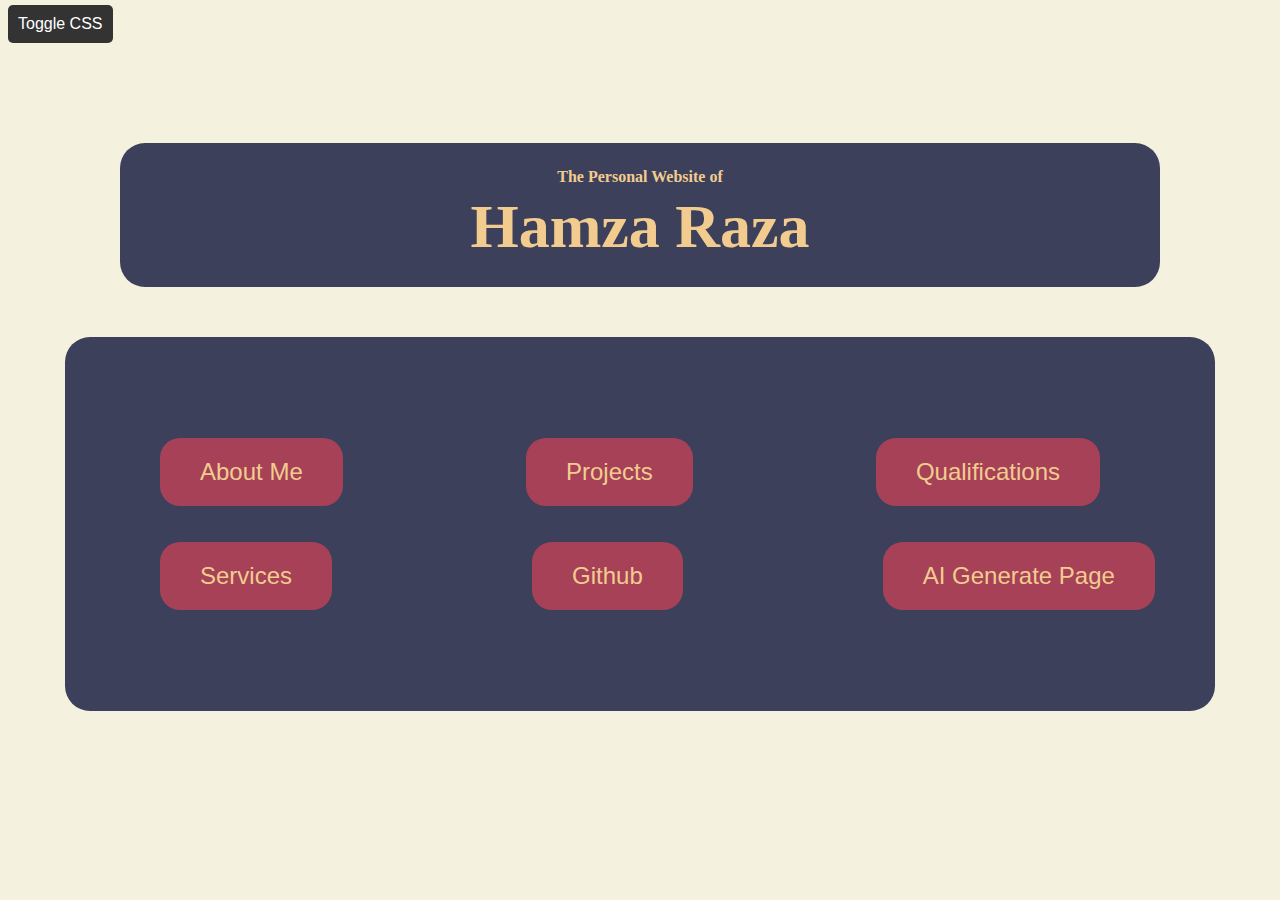
<file: index.html>
<!DOCTYPE html>
<html lang="en">
<head>
    <meta charset="UTF-8">
    <meta http-equiv="X-UA-Compatible" content="IE=edge">
    <meta name="viewport" content="width=device-width, initial-scale=1.0">
    <!-- <link rel="stylesheet" href="style.css"> -->
    <link id="css-file" rel="stylesheet" type="text/css" href="css/index1.css">
    <title>Hamza Raza</title>
</head>
<button id="toggle-btn" class="toggle-button">Toggle CSS</button>
<body>
    
  
    <div class="header rcorners1">
        <p class="top-words">The Personal Website of</p> 
        <h1 class="bottom-words">Hamza Raza</h1>
    </div>
    <div class="full-background">
        <div class="table content container">
            <div class="box">
                <ul class="button-list">
                    <li><a href="about.html" class="bubble"><button class="grow bubble rounded-button">About Me</button></a></li>
                    <li><a href="projects.html" class="bubble"><button class="grow bubble rounded-button">Projects</button></a></li>
                    <li><a href="qualifications.html" class="bubble"><button class="grow bubble rounded-button">Qualifications</button></a></li>
                </ul>
                <ul class="button-list2">
                    <li><a href="services.html" class="bubble"><button class="grow bubble rounded-button">Services</button></a></li>
                    <li><a href="https://github.com/hamzaraza77094" class="bubble"><button class="grow bubble rounded-button">Github</button></a></li>
                    <li><a href="chatGPT.html" class="bubble"><button class="grow bubble rounded-button-plus">AI Generate Page</button></a></li>
                </ul>
            </div>
        </div>       
    </div>
    <!-- </div> -->
    <script src="js/index.js"></script>
</body>
</html>
</file>
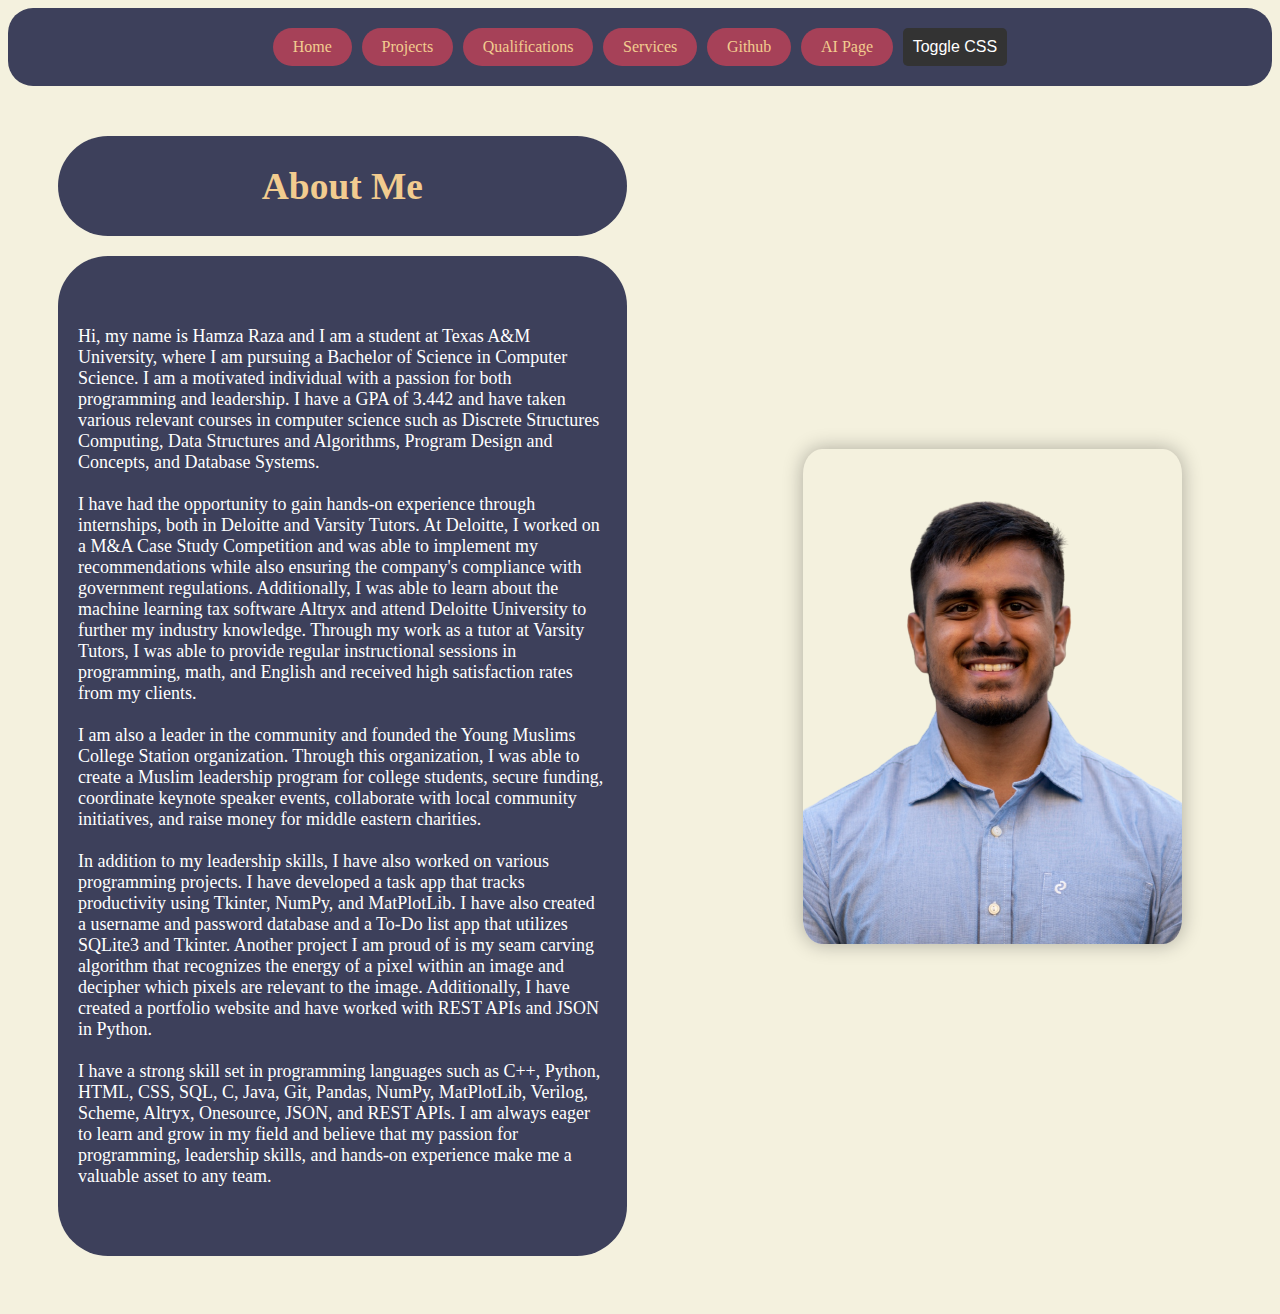
<file: about.html>
<!DOCTYPE html>
<html lang="en">
<head>
    <meta charset="UTF-8">
    <meta http-equiv="X-UA-Compatible" content="IE=edge">
    <meta name="viewport" content="width=device-width, initial-scale=1.0">
    <link rel="stylesheet" href="css/about1.css">
    <title>About Me</title>
</head>
<body>
    <nav>
        <ul>
            <li><a href="index.html" class="grow">Home</a></li>
            <li><a href="projects.html" class="grow">Projects</a></li>
            <li><a href="qualifications.html" class="grow">Qualifications</a></li>
            <li><a href="services.html" class="grow">Services</a></li>
            <li><a href="https://github.com/hamzaraza77094" class="grow">Github</a></li>
            <li><a href="chatGPT.html" class="grow">AI Page</a></li>
            <li><button id="toggle-btn" class="toggle-button grow">Toggle CSS</button></li>
        </ul>
    </nav>

    <div class="container">
        <div class="left-section">
          <div class="title-section">
            <h3>About Me</h3>
          </div>
          <div class="content-section">
            <p>Hi, my name is Hamza Raza and I am a student at Texas A&M University, where I am pursuing a Bachelor of Science in Computer Science. I am a motivated individual with a passion for both programming and leadership. I have a GPA of 3.442 and have taken various relevant courses in computer science such as Discrete Structures Computing, Data Structures and Algorithms, Program Design and Concepts, and Database Systems. <br><br>

              I have had the opportunity to gain hands-on experience through internships, both in Deloitte and Varsity Tutors. At Deloitte, I worked on a M&A Case Study Competition and was able to implement my recommendations while also ensuring the company's compliance with government regulations. Additionally, I was able to learn about the machine learning tax software Altryx and attend Deloitte University to further my industry knowledge. Through my work as a tutor at Varsity Tutors, I was able to provide regular instructional sessions in programming, math, and English and received high satisfaction rates from my clients.<br><br>
              
              I am also a leader in the community and founded the Young Muslims College Station organization. Through this organization, I was able to create a Muslim leadership program for college students, secure funding, coordinate keynote speaker events, collaborate with local community initiatives, and raise money for middle eastern charities. <br><br>
              
              In addition to my leadership skills, I have also worked on various programming projects. I have developed a task app that tracks productivity using Tkinter, NumPy, and MatPlotLib. I have also created a username and password database and a To-Do list app that utilizes SQLite3 and Tkinter. Another project I am proud of is my seam carving algorithm that recognizes the energy of a pixel within an image and decipher which pixels are relevant to the image. Additionally, I have created a portfolio website and have worked with REST APIs and JSON in Python.<br><br>
              
              I have a strong skill set in programming languages such as C++, Python, HTML, CSS, SQL, C, Java, Git, Pandas, NumPy, MatPlotLib, Verilog, Scheme, Altryx, Onesource, JSON, and REST APIs. I am always eager to learn and grow in my field and believe that my passion for programming, leadership skills, and hands-on experience make me a valuable asset to any team.</p>
          </div>
        </div>
        <div class="right-section">
          <div class="picture-section">
            <img src="images/linkedinpic.png" alt="your-image-description">
          </div>
        </div>
      </div>

      <script src="js/about.js"></script>
      
    
</body>
</html>
</file>
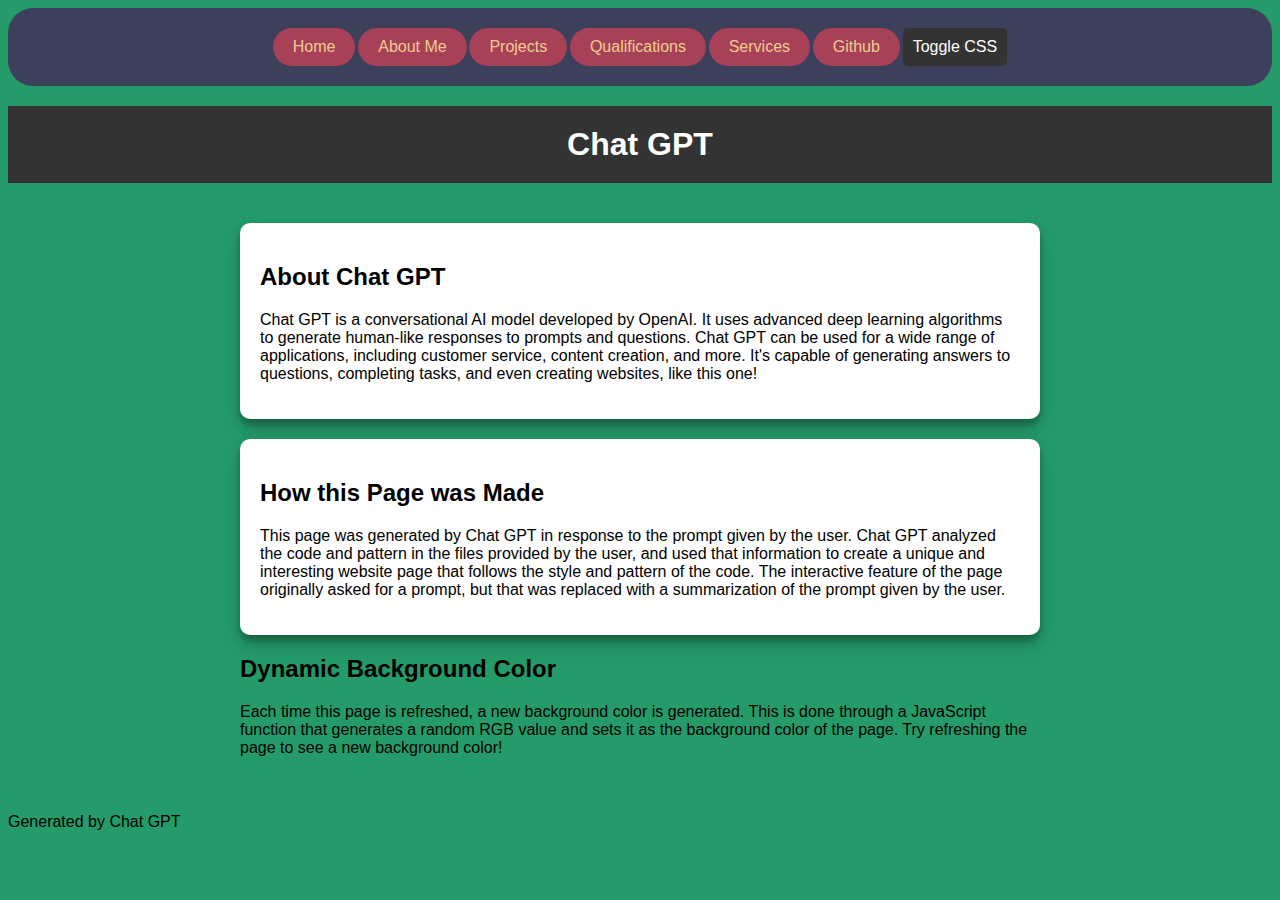
<file: chatGPT.html>
<!DOCTYPE html>
<html>
<head>
  <meta charset="utf-8">
  <title>Chat GPT Website</title>
  <link rel="stylesheet" type="text/css" href="css/chatGPT1.css">
</head>
<body onload="random_bg_color()">
    <nav>
        <ul>
            <li><a href="index.html" class="grow">Home</a></li>
            <li><a href="about.html" class="grow">About Me</a></li>
            <li><a href="projects.html" class="grow">Projects</a></li>
            <li><a href="qualifications.html" class="grow">Qualifications</a></li>
            <li><a href="services.html" class="grow">Services</a></li>
            <li><a href="https://github.com/hamzaraza77094" class="grow">Github</a></li>
            <li><button id="toggle-btn" class="toggle-button grow">Toggle CSS</button></li>
        </ul>
    </nav>

  <header>
    <h1>Chat GPT</h1>
  </header>
  <main>
    <section class="about">
      <h2>About Chat GPT</h2>
      <p>Chat GPT is a conversational AI model developed by OpenAI. It uses advanced deep learning algorithms to generate human-like responses to prompts and questions. Chat GPT can be used for a wide range of applications, including customer service, content creation, and more. It's capable of generating answers to questions, completing tasks, and even creating websites, like this one!</p>
    </section>
    <section class="how-it-was-made">
      <h2>How this Page was Made</h2>
      <p>This page was generated by Chat GPT in response to the prompt given by the user. Chat GPT analyzed the code and pattern in the files provided by the user, and used that information to create a unique and interesting website page that follows the style and pattern of the code. The interactive feature of the page originally asked for a prompt, but that was replaced with a summarization of the prompt given by the user.</p>
    </section>
    <section class="dynamic-bg-color">
      <h2>Dynamic Background Color</h2>
      <p>Each time this page is refreshed, a new background color is generated. This is done through a JavaScript function that generates a random RGB value and sets it as the background color of the page. Try refreshing the page to see a new background color!</p>
    </section>
  </main>
  <footer>
    <p>Generated by Chat GPT</p>
  </footer>

  <script>
    function random_bg_color() {
      var x = Math.floor(Math.random() * 256);
      var y = Math.floor(Math.random() * 256);
      var z = Math.floor(Math.random() * 256);
      var bgColor = "rgb(" + x + "," + y + "," + z + ")";

      document.body.style.background = bgColor;
    }
  </script>
  <script src="js/chatGPT.js"></script>
</body>
</html>
</file>
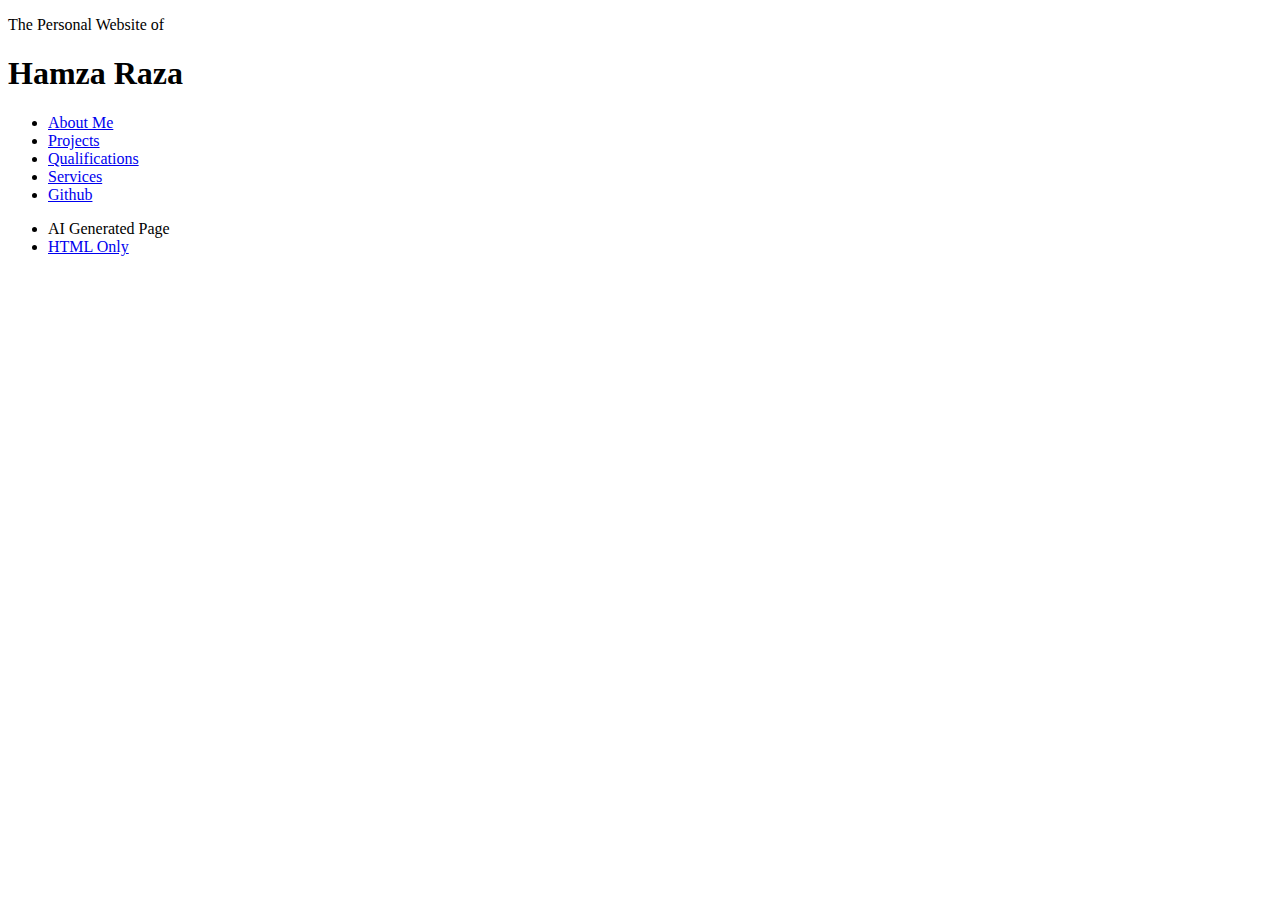
<file: index2.html>
<!DOCTYPE html>
<html lang="en">
<head>
    <meta charset="UTF-8">
    <meta http-equiv="X-UA-Compatible" content="IE=edge">
    <meta name="viewport" content="width=device-width, initial-scale=1.0">
    <!-- <link rel="stylesheet" href="style.css"> -->
    <title>Hamza Raza</title>
</head>
<body class="full-background">
    <div class="content">
        <div class="header rcorners1">
            <p class="top-words">The Personal Website of</p> 
            <h1 class="bottom-words">Hamza Raza</h1>
        </div>
        <div class="table">
            <ul class="landing">
                <li><a href="about.html">About Me</a></li>
                <li><a href="projects.html">Projects</a></li>
                <li><a href="qualifications.html">Qualifications</a></li>
                <li><a href="services.html">Services</a></li>
                <li><a href="https://github.com/hamzaraza77094">Github</a></li>
            </ul>
        </div>
        <div class="table">
            <ul class="landing AI">
                <li><a>AI Generated Page</a></li>
                <li><a href="index2.html">HTML Only</a></li>
            </ul>
        </div>
    </div>
</body>
</html>
</file>
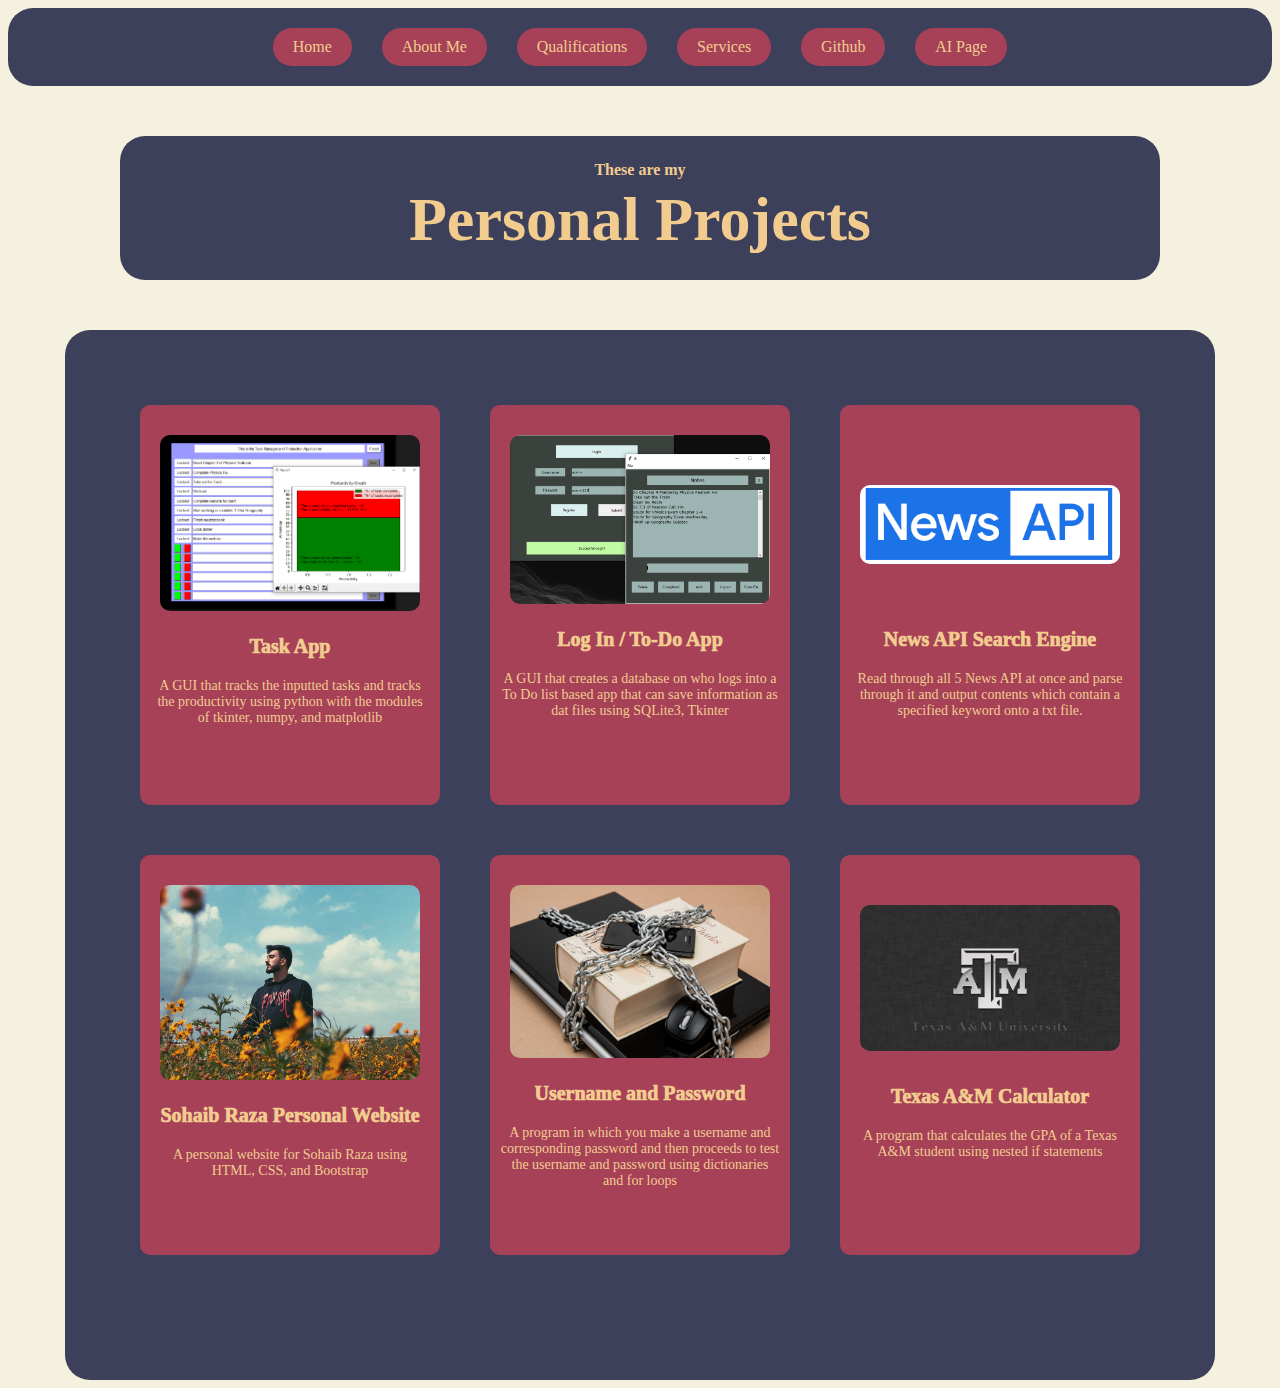
<file: projects.html>
<!DOCTYPE html>
<html lang="en">
<head>
    <meta charset="UTF-8">
    <meta http-equiv="X-UA-Compatible" content="IE=edge">
    <meta name="viewport" content="width=device-width, initial-scale=1.0">
    <link rel="stylesheet" href="projects.css">
    <title>About Me</title>
</head>
<body>
    <nav>
        <ul>
            <li><a href="index.html" class="grow">Home</a></li>
            <li><a href="about.html" class="grow">About Me</a></li>
            <li><a href="qualifications.html" class="grow">Qualifications</a></li>
            <li><a href="services.html" class="grow">Services</a></li>
            <li><a href="https://github.com/hamzaraza77094" class="grow">Github</a></li>
            <li><a href="#" class="grow">AI Page</a></li>
        </ul>
    </nav>

    <div class="header rcorners1">
        <p class="top-words">These are my</p> 
        <h1 class="bottom-words">Personal Projects</h1>
    </div>

    <div class="full-background">
        <div class="card-container">
            <div class="card">
                <a href="https://github.com/hamzaraza77094/Tasks"><img src="images/tasks_thumbnail.PNG" class="grow" alt="thumbnail"></a>
                <h3 class="card-title">Task App</h3>
                <p class="card-description">A GUI that tracks the inputted tasks and tracks the productivity using python with the modules of tkinter, numpy, and matplotlib</p>
              </div>          
            <div class="card">
                <a href="https://github.com/hamzaraza77094/LoginDB_ToDo_GUI"><img src="images/Login_thumbnail.PNG" class="grow"alt="thumbnail"></a>
                <h3 class="card-title">Log In / To-Do App</h3>
                <p class="card-description">A GUI that creates a database on who logs into a To Do list based app that can save information as dat files using SQLite3, Tkinter</p>
              </div>          
              <div class="card">
                  <a class="special-img" href="https://github.com/hamzaraza77094/News-API"><img src="images/NewsAPI.png" class="grow" alt="thumbnail"></a>
                  <h3 class="card-title special">News API Search Engine</h3>
                  <p class="card-description">Read through all 5 News API at once and parse through it and output contents which contain a specified keyword onto a txt file.</p>
                </div>          
            </div>
            <!-- done above -->
        <div class="card-container">
            <div class="card">
                <a href="https://github.com/hamzaraza77094/SohaibRaza"><img src="images/brotherweb.jpg" class="grow" alt="thumbnail"></a>
                <h3 class="card-title">Sohaib Raza Personal Website</h3>
                <p class="card-description">A personal website for Sohaib Raza using HTML, CSS, and Bootstrap</p>
              </div>          
            <div class="card">
                <a href="https://github.com/hamzaraza77094/Username_and_Password"><img src="images/lock.jpg" class="grow" alt="thumbnail"></a>
                <h3 class="card-title">Username and Password</h3>
                <p class="card-description">A program in which you make a username and corresponding password and then proceeds to test the username and password using dictionaries and for loops</p>
              </div>          
              <div class="card">
                  <a class="special-img2" href="https://github.com/hamzaraza77094/Texas_A-M_GPA_Calculator"><img src="images/tamu.jpg" class="grow"alt="thumbnail"></a>
                  <h3 class="card-title special2">Texas A&M Calculator</h3>
                  <p class="card-description">A program that calculates the GPA of a Texas A&M student using nested if statements</p>
                </div>          
            </div>
    </div>

      
    
</body>
</html>
</file>
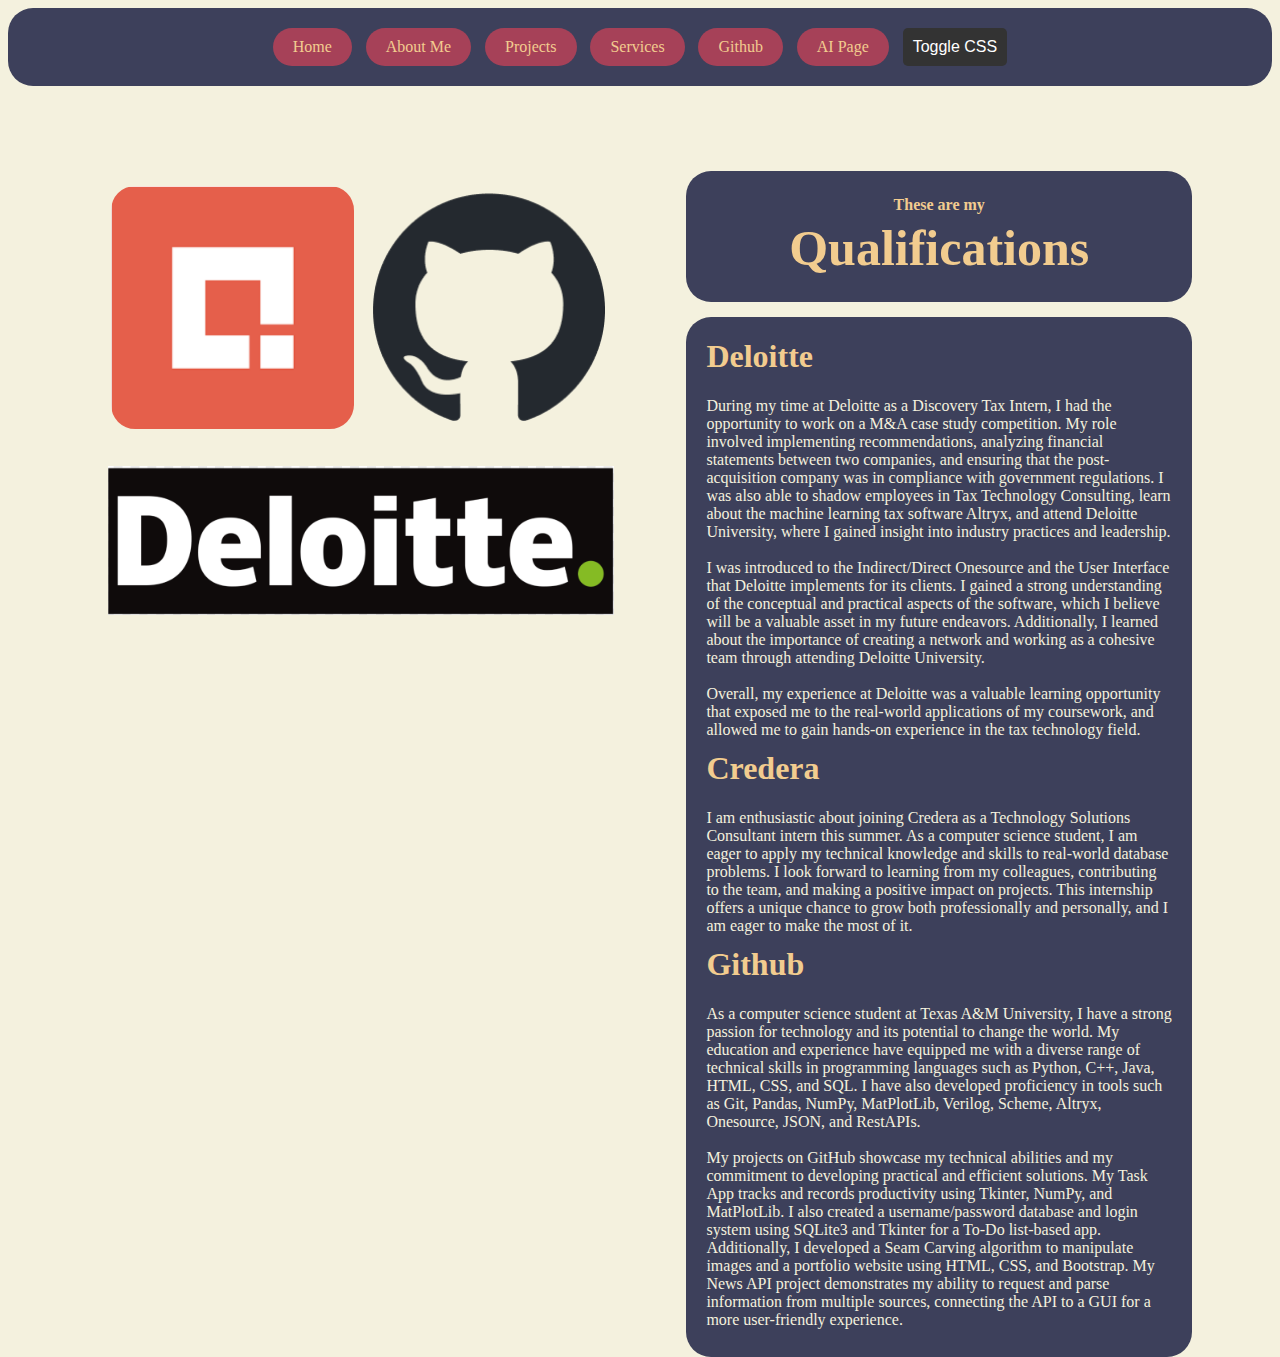
<file: qualifications.html>
<!DOCTYPE html>
<html lang="en">
<head>
    <meta charset="UTF-8">
    <meta http-equiv="X-UA-Compatible" content="IE=edge">
    <meta name="viewport" content="width=device-width, initial-scale=1.0">
    <link rel="stylesheet" href="css/qualifications1.css">
    <title>Qualifications</title>
</head>
<body>
    <nav>
        <ul>
            <li><a href="index.html" class="grow">Home</a></li>
            <li><a href="about.html" class="grow">About Me</a></li>
            <li><a href="projects.html" class="grow">Projects</a></li>
            <li><a href="services.html" class="grow">Services</a></li>
            <li><a href="https://github.com/hamzaraza77094" class="grow">Github</a></li>
            <li><a href="chatGPT.html" class="grow">AI Page</a></li>
            <li><button id="toggle-btn" class="toggle-button grow">Toggle CSS</button></li>
        </ul>
    </nav>


    <div class="left-container">
        <div class="images">
          <img class="credera grow-pics" src="images/Credera-logo.png" alt="Image 1">
          <img class="github grow-pics" src="images/github-logo.png" alt="Image 2">
        </div>
        <div class="logo-container">
          <img class="deloitte grow-pics" src="images/Deloitte-logo.png" alt="Logo">
        </div>
      </div>
    <div class="right-container">
        <div class="header rcorners1">
            <p class="top-words">These are my</p> 
            <h1 class="bottom-words">Qualifications</h1>
        </div>

        <div class="content-section">
            <div class="listed-paragraphs">
                <ul class="">
                    <li class="title"><h1>Deloitte</h1></li>
                </ul>
                <li class="paragraph">During my time at Deloitte as a Discovery Tax Intern, I had the opportunity to work on a M&A case study competition. My role involved implementing recommendations, analyzing financial statements between two companies, and ensuring that the post-acquisition company was in compliance with government regulations. I was also able to shadow employees in Tax Technology Consulting, learn about the machine learning tax software Altryx, and attend Deloitte University, where I gained insight into industry practices and leadership.<br><br>

                    I was introduced to the Indirect/Direct Onesource and the User Interface that Deloitte implements for its clients. I gained a strong understanding of the conceptual and practical aspects of the software, which I believe will be a valuable asset in my future endeavors. Additionally, I learned about the importance of creating a network and working as a cohesive team through attending Deloitte University.<br><br>
                    
                    Overall, my experience at Deloitte was a valuable learning opportunity that exposed me to the real-world applications of my coursework, and allowed me to gain hands-on experience in the tax technology field.</li>
                <ul class="">
                    <li class="title"><h1>Credera</h1></li>
                </ul>
                <li class="paragraph">I am enthusiastic about joining Credera as a Technology Solutions Consultant intern this summer. As a computer science student, I am eager to apply my technical knowledge and skills to real-world database problems. I look forward to learning from my colleagues, contributing to the team, and making a positive impact on projects. This internship offers a unique chance to grow both professionally and personally, and I am eager to make the most of it.</li>
                <ul class="">
                    <li class="title"><h1>Github</h1></li>
                </ul>
                <li class="paragraph">As a computer science student at Texas A&M University, I have a strong passion for technology and its potential to change the world. My education and experience have equipped me with a diverse range of technical skills in programming languages such as Python, C++, Java, HTML, CSS, and SQL. I have also developed proficiency in tools such as Git, Pandas, NumPy, MatPlotLib, Verilog, Scheme, Altryx, Onesource, JSON, and RestAPIs.<br><br>

                    My projects on GitHub showcase my technical abilities and my commitment to developing practical and efficient solutions. My Task App tracks and records productivity using Tkinter, NumPy, and MatPlotLib. I also created a username/password database and login system using SQLite3 and Tkinter for a To-Do list-based app. Additionally, I developed a Seam Carving algorithm to manipulate images and a portfolio website using HTML, CSS, and Bootstrap. My News API project demonstrates my ability to request and parse information from multiple sources, connecting the API to a GUI for a more user-friendly experience.</li>
            </div>    
          </div>
      </div>
      
      <script src="js/qualifications.js"></script>
</body>
</html>
</file>
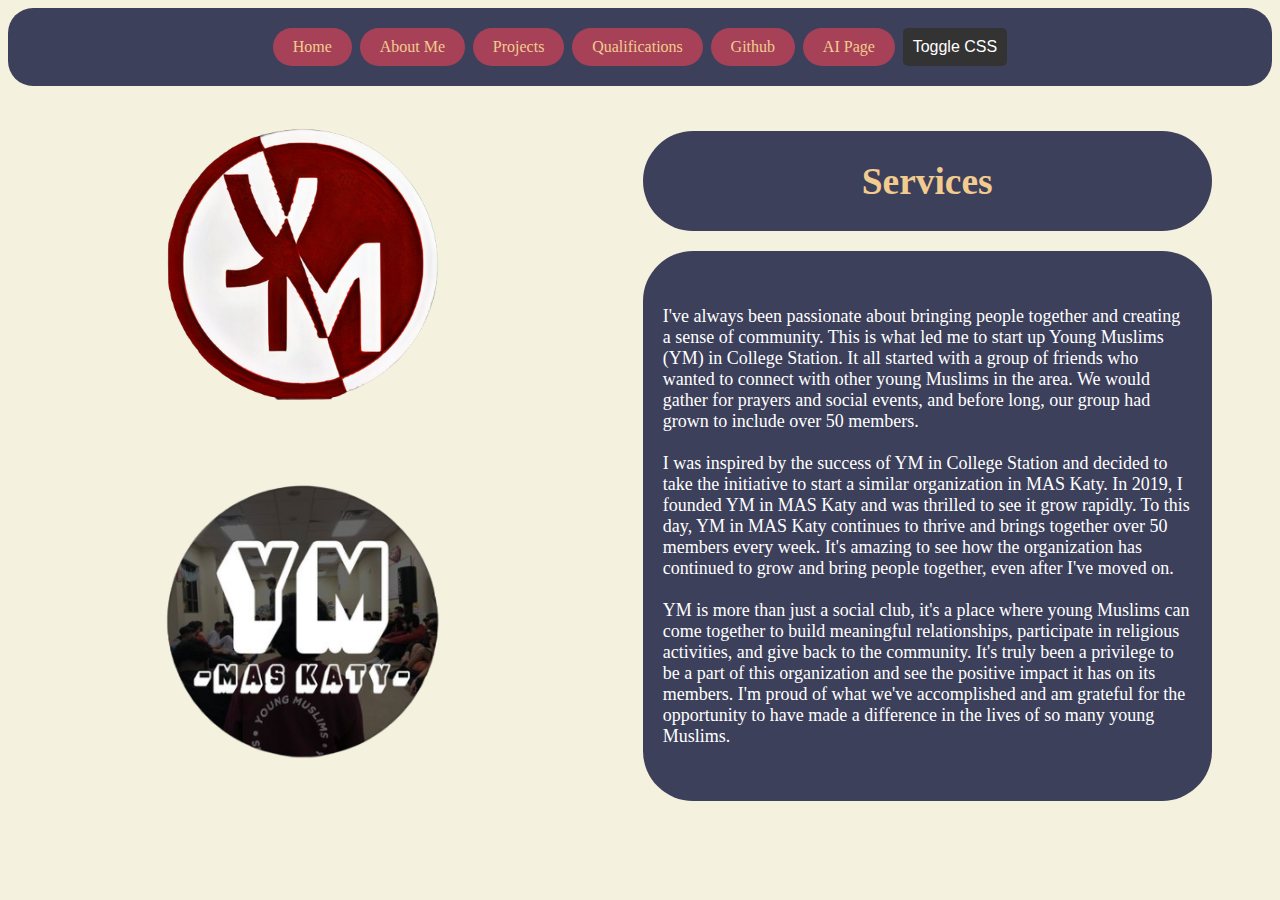
<file: services.html>
<!DOCTYPE html>
<html lang="en">
<head>
    <meta charset="UTF-8">
    <meta http-equiv="X-UA-Compatible" content="IE=edge">
    <meta name="viewport" content="width=device-width, initial-scale=1.0">
    <link rel="stylesheet" href="css/services1.css">
    <title>Services</title>
</head>
<body>
    <nav>
        <ul>
            <li><a href="index.html" class="grow">Home</a></li>
            <li><a href="about.html" class="grow">About Me</a></li>
            <li><a href="projects.html" class="grow">Projects</a></li>
            <li><a href="qualifications.html" class="grow">Qualifications</a></li>
            <li><a href="https://github.com/hamzaraza77094" class="grow">Github</a></li>
            <li><a href="chatGPT.html" class="grow">AI Page</a></li>
            <li><button id="toggle-btn" class="toggle-button grow">Toggle CSS</button></li>
        </ul>
    </nav>

    <div class="container">
        <div class="right-section">
            <div class="picture-section">
                <img src="images/YMCSTAT-logo.png" class="ymcstat" alt="your-image-description">
                <img src="images/MASKATY-logo.png" class="maskaty" alt="your-image-description">
            </div>
        </div>
        <div class="left-section">
          <div class="title-section">
            <h3>Services</h3>
          </div>
          <div class="content-section">
            <p>I've always been passionate about bringing people together and creating a sense of community. This is what led me to start up Young Muslims (YM) in College Station. It all started with a group of friends who wanted to connect with other young Muslims in the area. We would gather for prayers and social events, and before long, our group had grown to include over 50 members.<br><br>

                I was inspired by the success of YM in College Station and decided to take the initiative to start a similar organization in MAS Katy. In 2019, I founded YM in MAS Katy and was thrilled to see it grow rapidly. To this day, YM in MAS Katy continues to thrive and brings together over 50 members every week. It's amazing to see how the organization has continued to grow and bring people together, even after I've moved on.<br><br>
                
                YM is more than just a social club, it's a place where young Muslims can come together to build meaningful relationships, participate in religious activities, and give back to the community. It's truly been a privilege to be a part of this organization and see the positive impact it has on its members. I'm proud of what we've accomplished and am grateful for the opportunity to have made a difference in the lives of so many young Muslims.</p>
          </div>
        </div>
    </div>
    
    <script src="js/services.js"></script>
</body>
</html>
</file>
<file: style.css>
body {    
    background: #F4F1DE;
} 
  
.full-background {
    background: #3D405B;
    border-radius: 25px;
    padding: 75px;
    max-width: 1000px;
    text-align: center;
    position:relative;
    top: 50%;
    left: 50%;
    transform: translate(-50%, 0%)
}


.rcorners1 {
  border-radius: 25px;
  background: #3D405B;
  padding: 20px; 
  max-width: 1000px;
  margin: auto;
}


.header {
    margin-top: 100px;
    margin-bottom: 50px;
}

.top-words {
    margin: 5px;
    font-weight: bold;
    text-align: center;
    color: #F2CC8F;
}

.bottom-words {
    margin: 5px;
    text-align: center;
    font-size: 62px;
    color: #F2CC8F;
}

.table {
    display:inline;    
    background: black;
    border-radius: 25px;
}

.button-list {
    list-style: none;
    /* padding: 20px; */
    /* margin: 50px; */
    display: flex;
    flex-direction: row;
    justify-content: center;
    justify-content: space-between;
    align-items: center;
    padding: 10px 20px;
    margin-right: 10px;
    text-decoration: none !important;

  }
  
  .button-list li {
    display: inline-block;
    margin-right: 10px;
    text-decoration: none !important;
  }

a {
    color: #F2CC8F;
    text-decoration: none !important;
}
  

.grow { 
    transition: all .2s ease-in-out; 
    }
    
.grow:hover { 
    color: white;
    transform: scale(1.1); 
    cursor: pointer;
}

.rounded-button {
    padding: 20px 40px;
    border-radius: 20px;
    display: inline;
    font-size: 24px;
    list-style: none;
    /* background-color: ; */
    color: #F2CC8F;
    background: #A64158;
    border: none;
  }
  
  .rounded-button a {
    text-decoration: none !important;
}

.bubble {
    text-decoration: none !important;;
}

.button-list2 {
    list-style: none;
    /* padding: 20px; */
    /* margin: 50px; */
    display: flex;
    flex-direction: row;
    justify-content: center;
    justify-content: space-between;
    align-items: center;
    padding: 10px 20px;
    margin-right: 10px;
    text-decoration: none !important;

  }
  
  .button-list2 li {
    display: inline-block;
    margin-right: 200px;
    text-decoration: none !important;
  }

  .rounded-button-plus {
    padding: 20px 40px;
    border-radius: 20px;
    display: inline;
    font-size: 24px;
    list-style: none;
    /* background-color: ; */
    white-space: nowrap;
    color: #F2CC8F;
    background: #A64158;
    border: none;
  }
  
  .rounded-button-plus a {
    text-decoration: none !important;
}
</file>
<file: css/index1.css>
body {    
    background: #F4F1DE;
    margin-top: 5px;
} 
  
.full-background {
    background: #3D405B;
    border-radius: 25px;
    padding: 75px;
    max-width: 1000px;
    text-align: center;
    position:relative;
    top: 50%;
    left: 50%;
    transform: translate(-50%, 0%)
}


.rcorners1 {
  border-radius: 25px;
  background: #3D405B;
  padding: 20px; 
  max-width: 1000px;
  margin: auto;
}


.header {
    margin-top: 100px;
    margin-bottom: 50px;
}

.top-words {
    margin: 5px;
    font-weight: bold;
    text-align: center;
    color: #F2CC8F;
}

.bottom-words {
    margin: 5px;
    text-align: center;
    font-size: 62px;
    color: #F2CC8F;
}

.table {
    display:inline;    
    background: black;
    border-radius: 25px;
}

.button-list {
    list-style: none;
    /* padding: 20px; */
    /* margin: 50px; */
    display: flex;
    flex-direction: row;
    justify-content: center;
    justify-content: space-between;
    align-items: center;
    padding: 10px 20px;
    margin-right: 10px;
    text-decoration: none !important;

  }
  
  .button-list li {
    display: inline-block;
    margin-right: 10px;
    text-decoration: none !important;
  }

a {
    color: #F2CC8F;
    text-decoration: none !important;
}
  

.grow { 
    transition: all .2s ease-in-out; 
    }
    
.grow:hover { 
    color: white;
    transform: scale(1.1); 
    cursor: pointer;
}

.rounded-button {
    padding: 20px 40px;
    border-radius: 20px;
    display: inline;
    font-size: 24px;
    list-style: none;
    /* background-color: ; */
    color: #F2CC8F;
    background: #A64158;
    border: none;
  }
  
  .rounded-button a {
    text-decoration: none !important;
}

.bubble {
    text-decoration: none !important;;
}

.button-list2 {
    list-style: none;
    /* padding: 20px; */
    /* margin: 50px; */
    display: flex;
    flex-direction: row;
    justify-content: center;
    justify-content: space-between;
    align-items: center;
    padding: 10px 20px;
    margin-right: 10px;
    text-decoration: none !important;

  }
  
  .button-list2 li {
    display: inline-block;
    margin-right: 200px;
    text-decoration: none !important;
  }

  .rounded-button-plus {
    padding: 20px 40px;
    border-radius: 20px;
    display: inline;
    font-size: 24px;
    list-style: none;
    /* background-color: ; */
    white-space: nowrap;
    color: #F2CC8F;
    background: #A64158;
    border: none;
  }
  
  .rounded-button-plus a {
    text-decoration: none !important;
}

/* toggle button */
/* #toggle-btn {
  background-color: transparent;
  border: 2px solid #000;
  border-radius: 5px;
  color: #000;
  cursor: pointer;
  padding: 10px 20px;
  text-align: center;
  transition: all 0.3s ease-in-out;
} */

.toggle-button {
  background-color: #333;
  color: #fff;
  border: none;
  padding: 10px;
  font-size: 16px;
  cursor: pointer;
  border-radius: 5px;
  /* margin-top: 20px; */
  margin-bottom: 0px;
}
.toggle-btn:hover {
  background-color: #000;
  color: #fff; 
}
</file>
<file: css/about1.css>
body {    
    background: #F4F1DE;
} 
/* Nav CSS */
nav {
    display: flex;
    justify-content: center;
    padding: 20px;
    background-color: #3D405B;
    border-radius: 25px;
  }
  
  ul {
    list-style: none;
    display: flex;
    justify-content: space-between;
    width: 60%;
    margin: 0;
    padding: 0;
  }
  
  li {
    display: flex;
    align-items: center;
  }
  
  a {
    display: block;
    padding: 10px 20px;
    border-radius: 25px;
    background-color: #A64158;
    text-decoration: none;
    color: #F2CC8F;
  }
  
  a:hover {
    background-color: #A64158;
  }
  

  .grow { 
    transition: all .2s ease-in-out; 
    }
    
.grow:hover { 
    color: white;
    transform: scale(1.1); 
    cursor: pointer;
}

/* End of Nav CSS */

.container {
    display: flex;
    align-items: center;
    justify-content: space-between;
    /* background-color: grey; */
    width: 100%;
    height: 100%;
    color: #F2CC8F;
  }
  
  .left-section {
    width: 30%;
    display: flex;
    flex-direction: column;
    margin: 50px;
  }
  
  .title-section {
    background-color: #3D405B;
    border-radius: 50px;
    width: 150%;
    height: 100px;
    font-size: 32px;
    display: flex;
    align-items: center;
    justify-content: center;
    margin-bottom: 20px;
  }
  
  .content-section {
    background-color: #3D405B;
    border-radius: 50px;
    width: 150%;
    height: 1000px;
    display: flex;
    align-items: center;
    justify-content: center;
  }
  .content-section p {
    font-size: 18px;
    color: white;
    padding: 20px;
  }
  
  .right-section {
    width: 30%;
    margin-right: 90px;
    display: flex;
    align-items: center;
    justify-content: center;
  }
  
  .picture-section {
    /* background-color: #f2f2f2; */
    border-radius: 5%;
    width: 600%;
    height: 600%;
    display: flex;
    align-items: center;
    justify-content: center;
    overflow: hidden;
    box-shadow: 0 0 20px rgba(0, 0, 0, 0.3);
  }
  
  .picture-section img {
    width: 400%;
    height: 400%;
    object-fit: cover;
  }

  .toggle-button {
    background-color: #333;
    color: #fff;
    border: none;
    padding: 10px;
    font-size: 16px;
    cursor: pointer;
    border-radius: 5px;
    /* margin-top: 20px; */
    margin-bottom: 0px;
  }
  .toggle-btn:hover {
    background-color: #000;
    color: #fff; 
  }
</file>
<file: css/chatGPT1.css>
body {
    font-family: Arial, sans-serif;
    background-color: #f2f2f2;
  }
  
  header {
    background-color: #333;
    color: #fff;
    padding: 20px;
    text-align: center;
  }
  
  h1 {
    margin: 0;
  }
  
  main {
    max-width: 800px;
    margin: 20px auto;
    padding: 20px;
  }
  
  .about,
  .how-it-was-made {
    background-color: #fff;
    padding: 20px;
    border-radius: 10px;
    box-shadow: 0 10px 20px rgba(0,0,0,0.19), 0 6px 6px rgba(0,0,0,0.23);
    margin-bottom: 20px;
  }

  /* Nav CSS */
nav {
    display: flex;
    justify-content: center;
    padding: 20px;
    background-color: #3D405B;
    border-radius: 25px;
    margin-bottom: 20px;
  }
  
  ul {
    list-style: none;
    display: flex;
    justify-content: space-between;
    width: 60%;
    margin: 0;
    padding: 0;
  }
  
  li {
    display: flex;
    align-items: center;
  }
  
  a {
    display: block;
    padding: 10px 20px;
    border-radius: 25px;
    background-color: #A64158;
    text-decoration: none;
    color: #F2CC8F;
  }
  
  a:hover {
    background-color: #A64158;
  }
  

  .grow { 
    transition: all .2s ease-in-out; 
    }
    
.grow:hover { 
    color: white;
    transform: scale(1.1); 
    cursor: pointer;
}

/* End of Nav CSS */


.toggle-button {
  background-color: #333;
  color: #fff;
  border: none;
  padding: 10px;
  font-size: 16px;
  cursor: pointer;
  border-radius: 5px;
  /* margin-top: 20px; */
  margin-bottom: 0px;
}
.toggle-btn:hover {
  background-color: #000;
  color: #fff; 
}
</file>
<file: projects.css>
body {    
    background: #F4F1DE;
} 
/* Nav CSS */
nav {
    display: flex;
    justify-content: center;
    padding: 20px;
    background-color: #3D405B;
    border-radius: 25px;
  }
  
  ul {
    list-style: none;
    display: flex;
    justify-content: space-between;
    width: 60%;
    margin: 0;
    padding: 0;
  }
  
  li {
    display: flex;
    align-items: center;
  }
  
  a {
    display: block;
    padding: 10px 20px;
    border-radius: 25px;
    background-color: #A64158;
    text-decoration: none;
    color: #F2CC8F;
  }
  
  a:hover {
    background-color: #A64158;
  }
  

  .grow { 
    transition: all .2s ease-in-out; 
    }
    
.grow:hover { 
    color: white;
    transform: scale(1.1); 
    cursor: pointer;
}

/* End of Nav CSS */
/* Title words and box */
.header {
    margin-top: 100px;
    margin-bottom: 50px;
}

.rcorners1 {
    border-radius: 25px;
    background: #3D405B;
    padding: 20px; 
    max-width: 1000px;
    margin: 50px auto;
  }

.top-words {
    margin: 5px;
    font-weight: bold;
    text-align: center;
    color: #F2CC8F;
}

.bottom-words {
    margin: 5px;
    text-align: center;
    font-size: 62px;
    color: #F2CC8F;
}

/* Bottom Box */
.full-background {
    background: #3D405B;
    border-radius: 25px;
    padding: 75px;
    max-width: 1000px;
    text-align: center;
    position:relative;
    top: 50%;
    left: 50%;
    transform: translate(-50%, 0%)
}
/* Cards within the bottom box */
.card {
    width: 300px;
    height: 400px;
    border-radius: 10px;
    overflow: hidden;
    background-color: #A64158;
    color: #F2CC8F;
  }
  
  .card a img {
    margin-top: 20px;
    width: 100%;
    height: 90%;
    border-radius: 10px;
    /* create a small little shadow behind it */
    /* box-shadow: 0 0 10px white; */
  }

  .special-img {
    margin-top: 50px;
  }
  
  .card-title {
    padding: 10px;
    margin: 0px;
    font-size: 20px;
    font-weight:1000;
    text-align: center;
  }
  
  .special {
    padding: 10px;
    margin-top: 40px;
    font-size: 20px;
    font-weight:1000;
    text-align: center;
  }
  
  .card-description {
    padding: 10px;
    margin-top: 0px;
    font-size: 14px;
    font-weight: 500;
    text-align: center;
  }
  
  .card-container {
    display: flex;
    justify-content: space-between;
    width: 100%;
    overflow-x: scroll;
    margin-bottom: 50px;
  }

  .grow { 
    transition: all .2s ease-in-out; 
    }
    
.grow:hover { 
    color: white;
    transform: scale(1.1); 
    cursor: pointer;
}

.special2 {
    padding: 10px;
    margin-top: 10px;
    font-size: 20px;
    font-weight:1000;
    text-align: center;
}

.special-img2 {
    margin-top: 20px;
}
</file>
<file: css/qualifications1.css>
body {    
    background: #F4F1DE;
    overflow: visible;
}
/* Begin nav */
nav {
    display: flex;
    justify-content: center;
    padding: 20px;
    background-color: #3D405B;
    border-radius: 25px;
  }
  
  ul {
    list-style: none;
    display: flex;
    justify-content: space-between;
    width: 60%;
    margin: 0;
    padding: 0;
  }
  
  li {
    display: flex;
    align-items: center;
  }
  
  a {
    display: block;
    padding: 10px 20px;
    border-radius: 25px;
    background-color: #A64158;
    text-decoration: none;
    color: #F2CC8F;
  }
  
  a:hover {
    background-color: #A64158;
  }
  

  .grow { 
    transition: all .2s ease-in-out; 
    }
    
.grow:hover { 
    color: white;
    transform: scale(1.1); 
    cursor: pointer;
}

/* End of Nav CSS */

.left-container {
    width: 40%;
    margin-top: 100px;
    margin-left: 100px;
    height: 100px;
    display: flex;
    flex-direction: column;
    align-items: center;
    display: flex;
    justify-content: space-between;
    align-items: start;
  }
  
  .images {
    max-width: 100%;
    margin: auto;
  }
  
.credera {
    height: 25%;
    border-radius: 10%;
    margin-right: 10px;
  }

.github {
    height: 25%;
    border-radius: 10%;
    margin-right: 0px;
  }

  .grow-pics { 
    transition:all .2s ease-in-out;
    }
    
.grow-pics:hover { 
    color: white;
    transform: scale(1.1); 
    cursor: pointer;
}
  
  .logo-container {
    margin-top: -690px;
    margin-left: 0px;
    width: 100%;
    height: 150%;
    display: flex;
  }
  
  .logo-container img {
    width: 100%;
    height: 100%;
  }
  
.right-container {
    width: 40%;
    margin-top: -125px;
    margin-right: 80px;
    height: 500px;
    border-radius: 25px;
    float: right;
}

.header {
    margin-top: 100px;
    margin-bottom: 50px;
}

.rcorners1 {
    border-radius: 25px;
    background: #3D405B;
    padding: 20px; 
    max-width: 1000px;
    /* margin: 50px auto; */
    margin-top: 10px;
  }

.top-words {
    margin: 5px;
    font-weight: bold;
    text-align: center;
    color: #F2CC8F;
}

.bottom-words {
    margin: 5px;
    text-align: center;
    font-size: 50px;
    color: #F2CC8F;
}

.listed-paragraphs {
    margin-top: -35px;
    background-color: #3D405B;
    border-radius: 25px;
    padding: 20px;
    height: 1000px;
}

.title {
    margin-top: -20px;
    color: #F2CC8F;
    font-size: 16px;
}

.paragraph {
    margin-bottom: 10px;
    color: #F4F1DE;
}

.toggle-button {
  background-color: #333;
  color: #fff;
  border: none;
  padding: 10px;
  font-size: 16px;
  cursor: pointer;
  border-radius: 5px;
  /* margin-top: 20px; */
  margin-bottom: 0px;
}
.toggle-btn:hover {
  background-color: #000;
  color: #fff; 
}
</file>
<file: css/services1.css>
body {    
    background: #F4F1DE;
} 
/* Nav CSS */
nav {
    display: flex;
    justify-content: center;
    padding: 20px;
    background-color: #3D405B;
    border-radius: 25px;
  }
  
  ul {
    list-style: none;
    display: flex;
    justify-content: space-between;
    width: 60%;
    margin: 0;
    padding: 0;
  }
  
  li {
    display: flex;
    align-items: center;
  }
  
  a {
    display: block;
    padding: 10px 20px;
    border-radius: 25px;
    background-color: #A64158;
    text-decoration: none;
    color: #F2CC8F;
  }
  
  a:hover {
    background-color: #A64158;
  }
  

  .grow { 
    transition: all .2s ease-in-out; 
    }
    
.grow:hover { 
    color: white;
    transform: scale(1.1); 
    cursor: pointer;
}

/* End of Nav CSS */

.container {
    display: flex;
    align-items: center;
    justify-content: space-between;
    /* background-color: grey; */
    width: 100%;
    height: 100%;
    color: #F2CC8F;
  }
  
  .left-section {
    width: 30%;
    display: flex;
    flex-direction: column;
    margin-right: 250px;
    /* margin-top: 5px; */
  }
  
  .title-section {
    background-color: #3D405B;
    border-radius: 50px;
    width: 150%;
    height: 100px;
    font-size: 32px;
    display: flex;
    align-items: center;
    justify-content: center;
    margin-bottom: 20px;
    margin-top: 20px;
  }
  
  .content-section {
    background-color: #3D405B;
    border-radius: 50px;
    width: 150%;
    height: 550px;
    display: flex;
    align-items: center;
    justify-content: center;
  }
  .content-section p {
    font-size: 18px;
    color: white;
    padding: 20px;
  }
  
  .right-section {
    width: 45%;
    margin-left: 10px;
    display: flex;
    align-items: center;
    justify-content: center;
  }
  
  .picture-section {
    /* background-color: #f2f2f2; */
    border-radius: 5%;
    max-width: 100%;
    height: 100%;
    display: flex;
    flex-direction: column;
    align-items: center;
    justify-content: center;
    overflow: hidden;
  }
  
  .maskaty {
    width: 75%;
    height: 75%;
    object-fit: cover;
  }



  .ymcstat {
    margin-top: -10px;
    width: 75%;
    height: 75%;
  }


.toggle-button {
  background-color: #333;
  color: #fff;
  border: none;
  padding: 10px;
  font-size: 16px;
  cursor: pointer;
  border-radius: 5px;
  /* margin-top: 20px; */
  margin-bottom: 0px;
}
.toggle-btn:hover {
  background-color: #000;
  color: #fff; 
}
</file>
